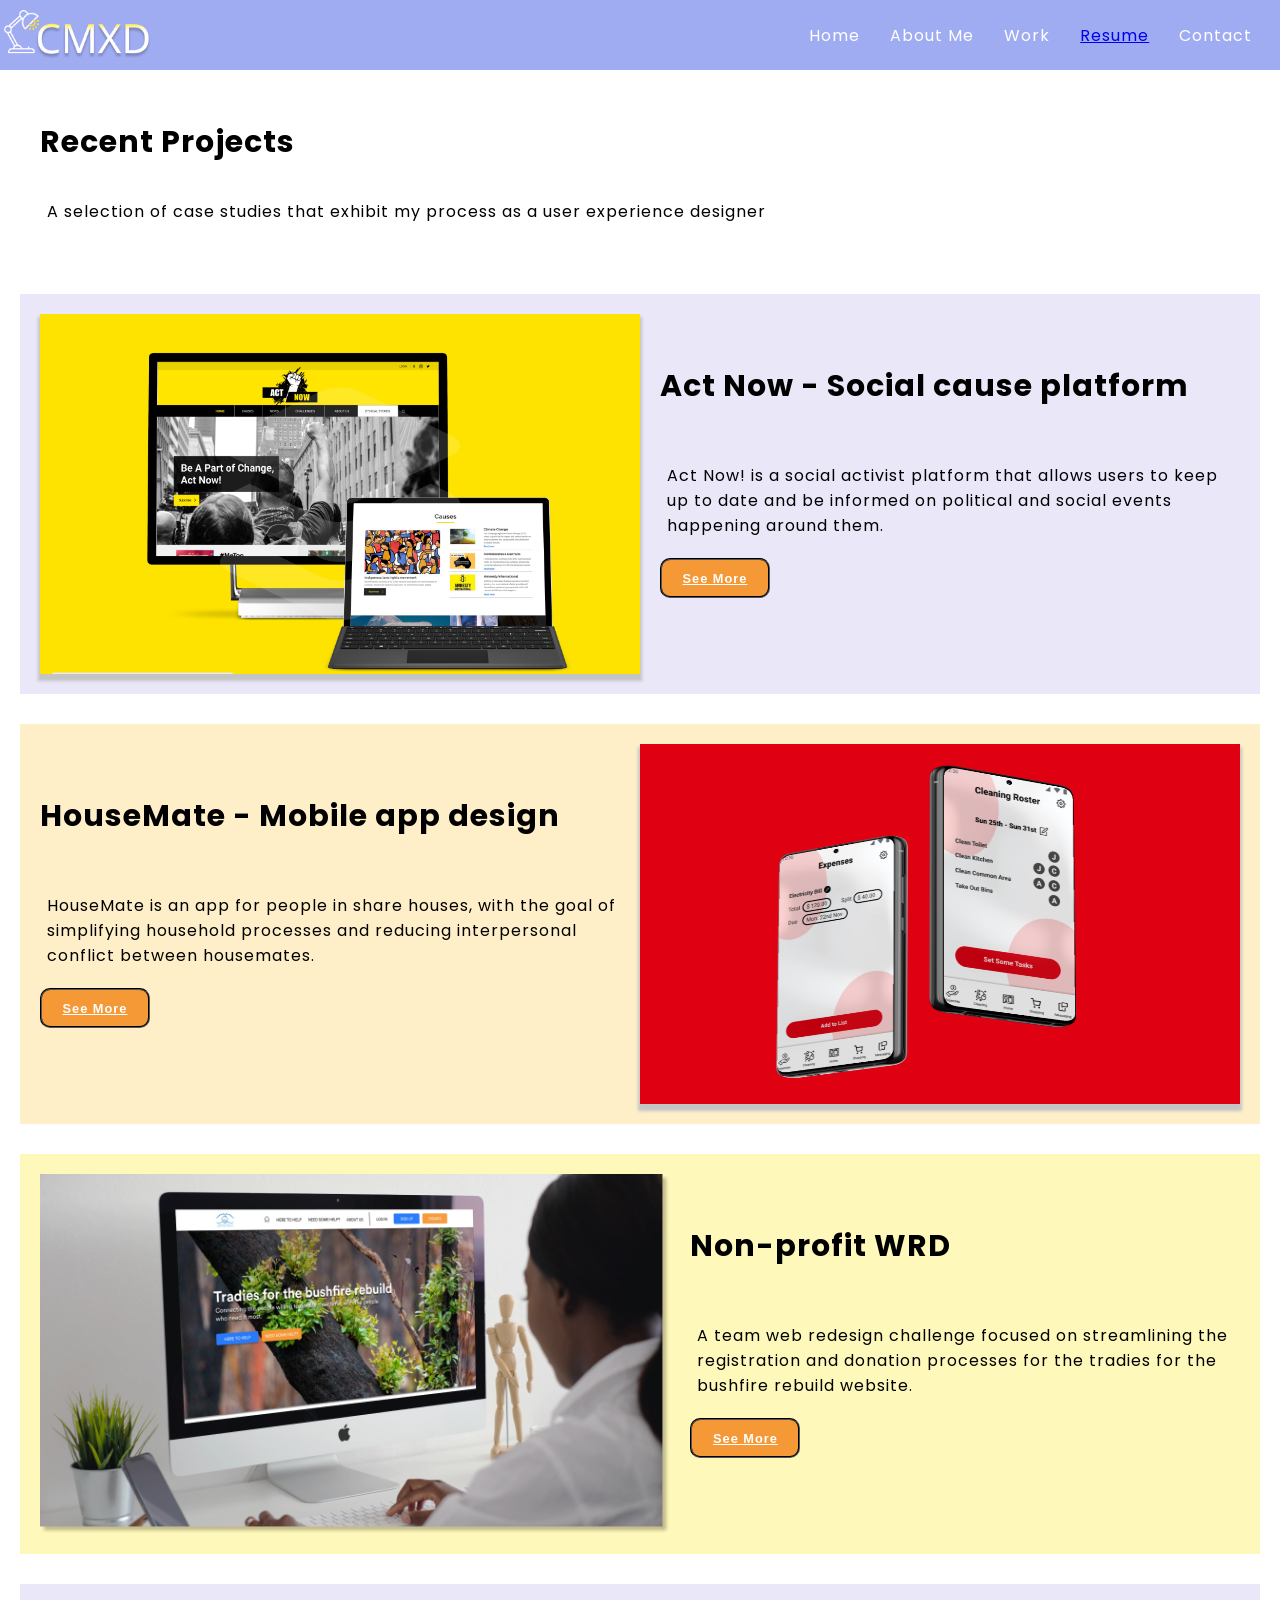
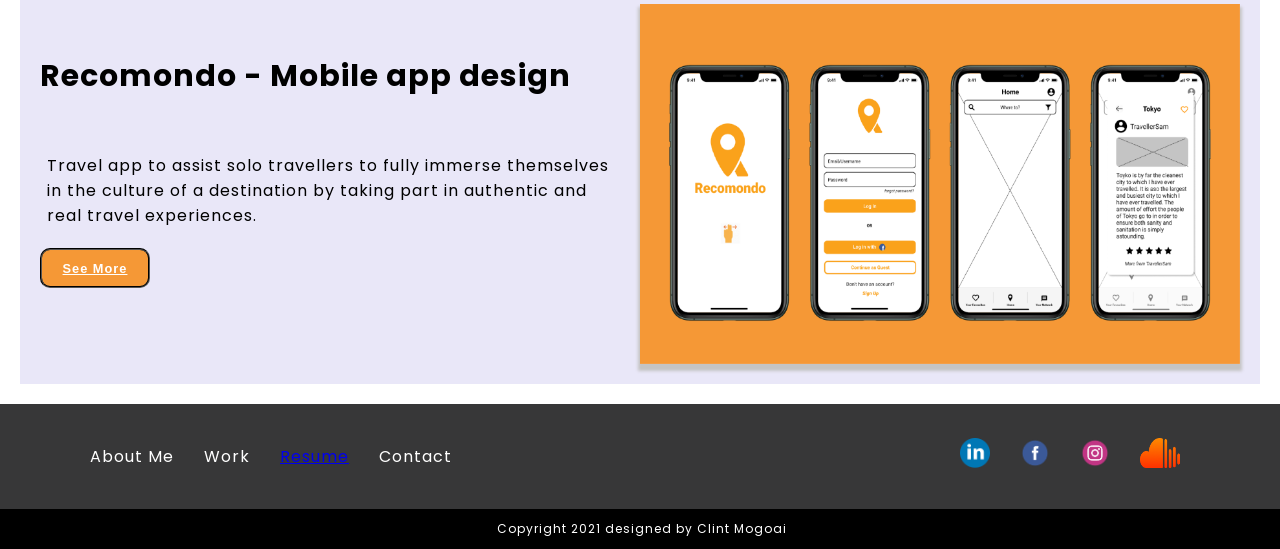
<file: Index.html>
<!DOCTYPE html>
<html lang="en">
<head>
    <link rel ="stylesheet" href="./CSS/style.css"type="text/css">
    <link rel="preconnect" href="https://fonts.gstatic.com">
<link href="https://fonts.googleapis.com/css2?family=Bebas+Neue&family=Poppins:ital,wght@0,200s;0,300;0,400;0,500;0,600;0,700;0,800;0,900;1,100;1,200;1,300;1,400;1,500;1,600;1,700;1,800;1,900&display=swap" rel="stylesheet">
<meta charset="UTF-8">
<meta http-equiv="X-UA-Compatible" content="IE=edge">
<meta name="viewport" content="width=device-width, initial-scale=1.0">
    <title>Work</title>
</head>
<body>
    <header>
        <div class="heroImg">
            <div class="Navigation">
                <img class="logo" src="Images/Logo transparent.png" alt="Logo CMXD" height="50px">
            <nav id="primaryNav">
                <ul class="topNav">
                    <li id="Home" > Home </li>
                    <li id="about" > About Me </li>
                    <li id="Portfolio"> Work</li> 
                    <li id="resume" ><a href="https://drive.google.com/file/d/1ZwnsVl4ydXvbyJPC35jCmzZn_x8SQNtl/view?usp=sharing" target="_blank" > Resume </a></li> 
                    <li id="Contact"> Contact</li> 
                </ul>
            </nav>
        </div>    
     </header>
     <section class="flexContainer myWork">
        <div id="recentWork"><h3>Recent Projects</h3>
            <p>A selection of case studies that exhibit my process as a user experience designer</p></div>
        <div class="workGrid">

            <div id="actNow">
                <div>
                    <img class="ActNow" src="Images/Acot now yellow background.png" alt="Act Now case study" height="360px" width="600px">
                </div>
                <div><h5> Act Now - Social cause platform </h5><p>Act Now! is a social activist platform that allows users to keep up to date and be informed on political and social events happening around them.</p>
                    <button id="seeMore"> <a href="https://www.canva.com/design/DAEcwJL19Nw/f5hcC3oAvXZCRRbsNa7Fsw/view#1" target="_blank"> See More </a></button> </div>
            </div> 
            <div id="houseMate">
                <div><h5> HouseMate - Mobile app design </h5><p>HouseMate is an app for people  in share houses, with the goal of simplifying household processes and reducing interpersonal conflict between housemates.</p>
                    <button id="seeMore"> <a href="https://clintmogoai.medium.com/ux-ui-case-study-housemate-mobile-app-e53e65c3f6fc" target="_blank">See More</a></button></div>
                    <div>
                        <img class="houseMateimg" src="./Images/HouseMate mockup.png" alt="HouseMate case study" height="360px" width="600px">
                    </div>
            </div> 
            <div id="nfpwrd">
                <div>
                    <img class="bushFireWRD" src="./Images/bushfire mockup.png" alt="bushfire wrd case study" height="360px" width="500px">
                </div>
                <div id="bushCont"><h5> Non-profit WRD</h5> <p>A team web redesign challenge focused on streamlining the registration and donation processes for the tradies for the bushfire rebuild website.</p>
                    <button id="seeMore"> <a href="https://clintmogoai.medium.com/non-for-profit-wrd-challenge-case-study-e6dab34dfd04" target="_blank">See More </a> </button></div>                
            </div> 
            <div id="Recomondo">
                <div><h5> Recomondo - Mobile app design </h5><p>Travel app to assist solo travellers to fully immerse themselves in the culture of a destination by taking part in authentic and real travel experiences.</p>
                    <button id="seeMore"> <a href="https://docs.google.com/presentation/d/1QU7lqzv1T7Qbzr_7D33Pi6hLKA3n0SEabxDgQmHRdNE/edit?usp=sharing" target="_blank">See More</a></button></div>
                    <div>
                        <img class="RecomondoImg" src="./Images/Frame 1 (4).png" alt="HouseMate case study" height="360px" width="600px">
                    </div>
            </div> 


           
           
        </div>
    </section>

 <!--FOOTER SECTION-->   
 <section>
    <footer>
            <div class="footer">
              <ul class="quickLinks">
                <li>About Me</li>
                <li>Work</li>
                <li> <a href="https://drive.google.com/file/d/1ZwnsVl4ydXvbyJPC35jCmzZn_x8SQNtl/view?usp=sharing" target="_blank"> Resume </a></li>
                <li>Contact</li>
              </ul>
              <ul class="socials">
                  <li><a href="https://www.linkedin.com/in/clint-mogoai/" target="_blank"><img class="linkdin" src="./Images/linkedIn.png" height="30px" width="30px" alt="linkedIn icon"></a></li>
                  <li><a href="https://www.facebook.com/clint.mogoai" target="_blank"><img class="Facebook" src="./Images/Facebook.png" height="30px" width="30px" alt="fb icon"></a></li>
                  <li><a href="https://www.instagram.com/clmo/" target="_blank"><img class="Instagram" src="./Images/Instagram.png" height="30px" width="30px" alt="insta icon"></a></li>
                  <li><a href="https://soundcloud.com/clintmogoai" target="_blank"><img class="soundCloud" src="./Images/Vector.png" height="30px" width="40px" alt="soundCloud icon"></a></li>
              </ul>
            </div>
            <div class="copyRight">
                <p>Copyright 2021 designed by Clint Mogoai</p></div>
        </footer>
    </section>
        
</body>

    <!--JSquery-->
    <script src="./js/index.js"></script>

</html>
</file>
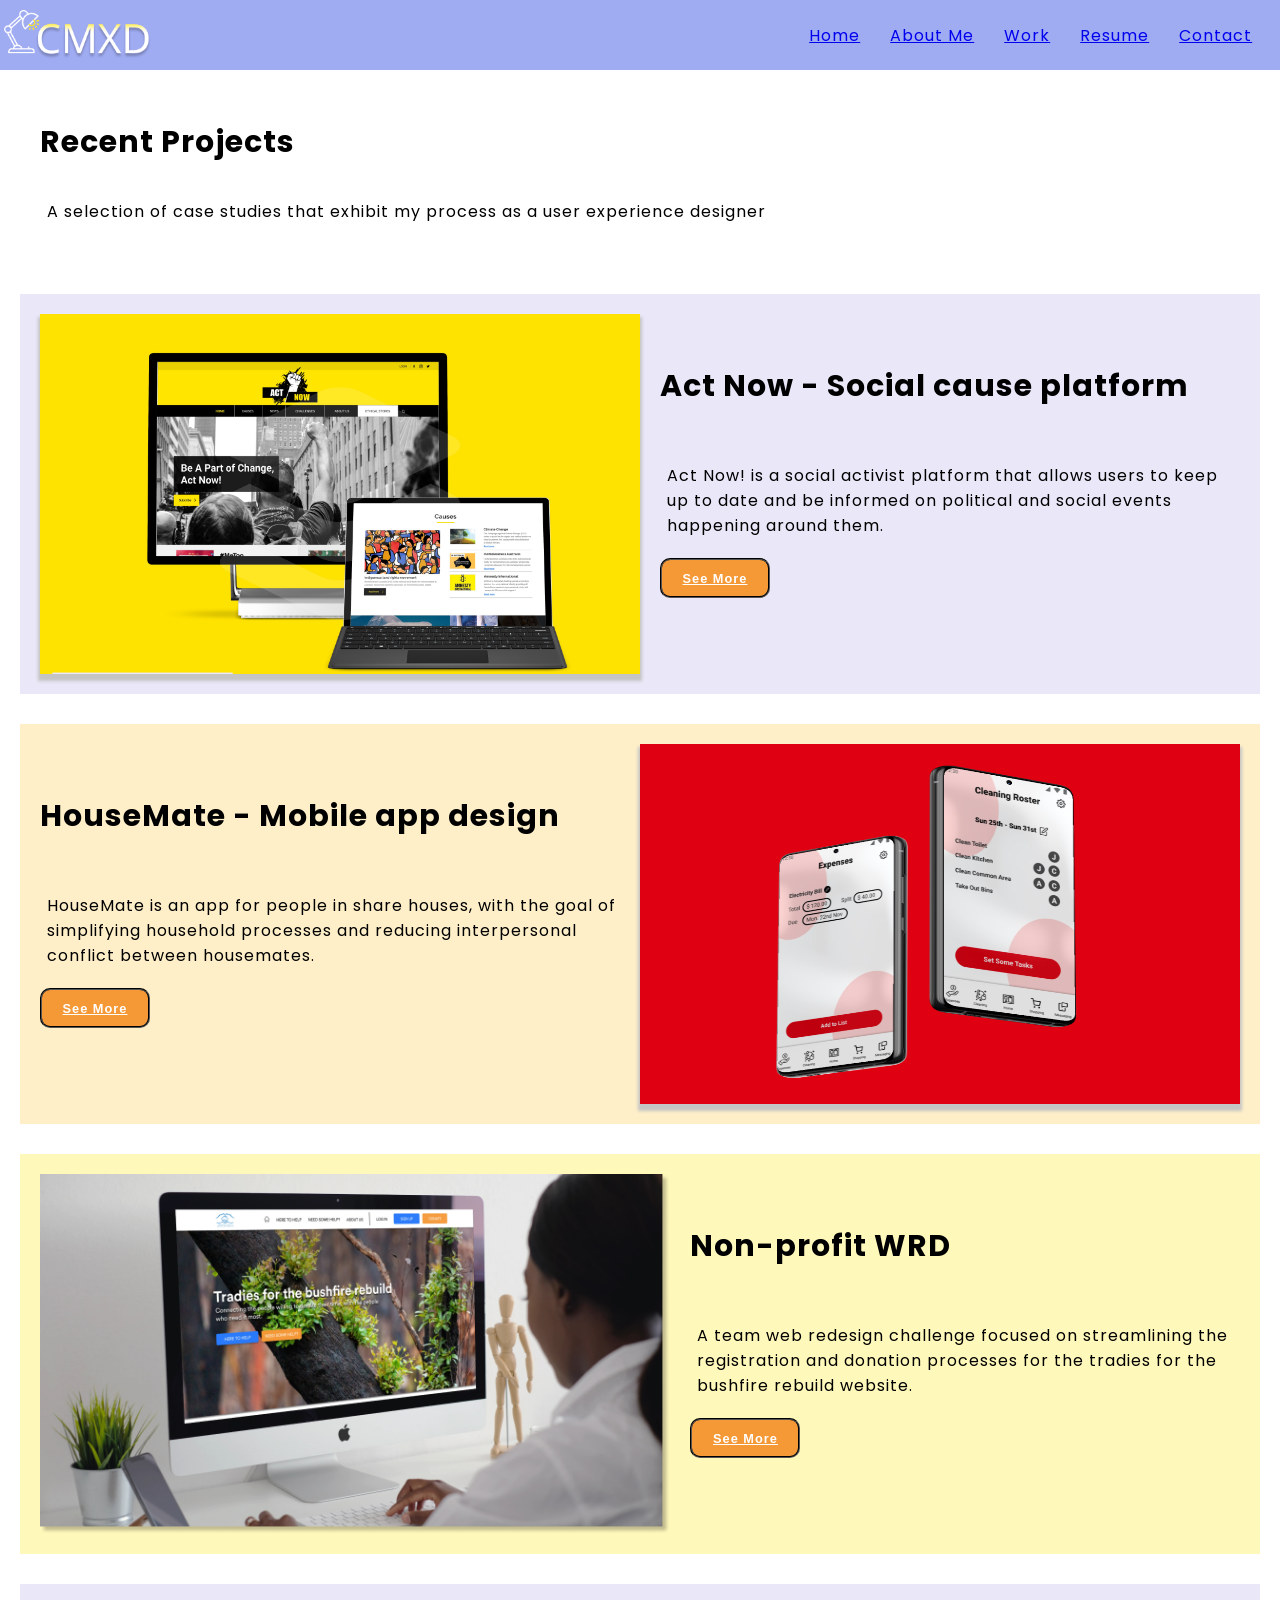
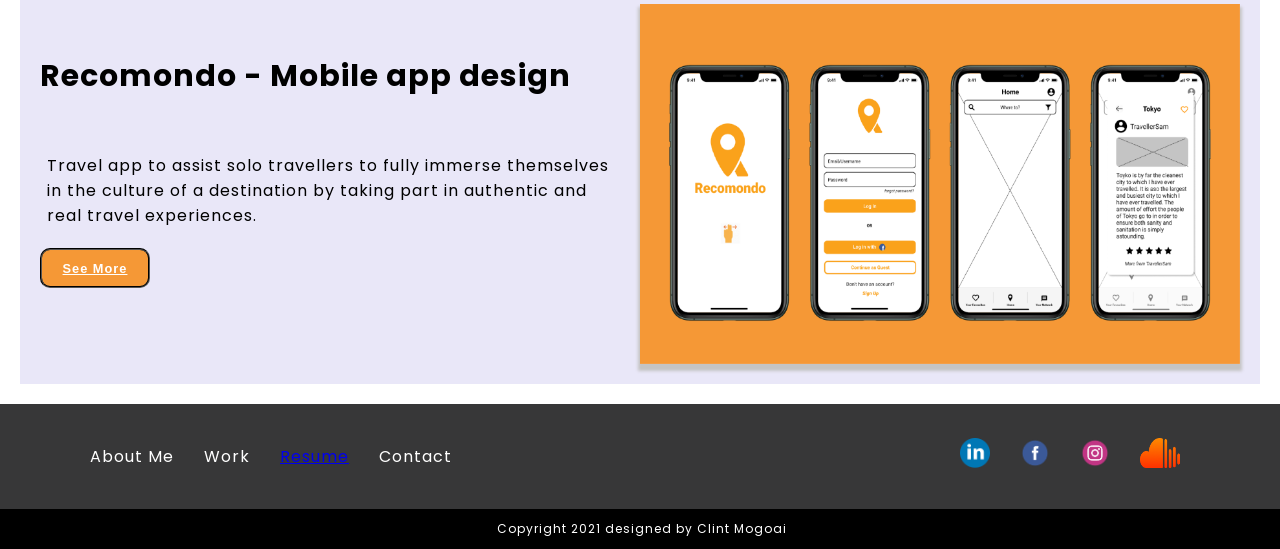
<file: index.html>
<!DOCTYPE html>
<html lang="en">
<head>
    <!-- Global site tag (gtag.js) - Google Analytics -->
<script async src="https://www.googletagmanager.com/gtag/js?id=G-089LW89X7J"></script>
<script>
  window.dataLayer = window.dataLayer || [];
  function gtag(){dataLayer.push(arguments);}
  gtag('js', new Date());

  gtag('config', 'G-089LW89X7J');
</script>
    <link rel ="stylesheet" href="./CSS/style.css"type="text/css">
    <link rel="preconnect" href="https://fonts.gstatic.com">
<link href="https://fonts.googleapis.com/css2?family=Bebas+Neue&family=Poppins:ital,wght@0,200s;0,300;0,400;0,500;0,600;0,700;0,800;0,900;1,100;1,200;1,300;1,400;1,500;1,600;1,700;1,800;1,900&display=swap" rel="stylesheet">
<meta charset="UTF-8">
<meta http-equiv="X-UA-Compatible" content="IE=edge">
<meta name="viewport" content="width=device-width, initial-scale=1.0">
    <title>Work</title>
</head>
<body>
    <header>
        <div class="heroImg">
            <div class="Navigation">
                <img class="logo" src="Images/Logo transparent.png" alt="Logo CMXD" height="50px">
            <nav id="primaryNav">
                <li id="Home"><a href="https://clintmogoai.github.io/CMXD/"> Home </a> </li>
                <li id="about"><a href="https://clintmogoai.github.io/About-Me/">About Me</a> </li>
                 <li id="Portfolio"><a href="https://clintmogoai.github.io/Work/">Work</a> </li> 
                 <li id="resume" ><a href="https://drive.google.com/file/d/1frjGjhqtQnCiz8_I6TICHgZ8vXh2ypW5/view?usp=sharing" target="_blank" > Resume </a></li> 
                 <li id="Contact"> <a href="https://clintmogoai.github.io/contact/">Contact</a></li> 
     </ul>
            </nav>
        </div>    
     </header>
     <section class="flexContainer myWork">
        <div id="recentWork"><h3>Recent Projects</h3>
            <p>A selection of case studies that exhibit my process as a user experience designer</p></div>
        <div class="workGrid">

            <div id="actNow">
                <div>
                    <img class="ActNow" src="./Images/Acot now yellow background.png" alt="Act Now case study" height="360px" width="600px">
                </div>
                <div><h5> Act Now - Social cause platform </h5><p>Act Now! is a social activist platform that allows users to keep up to date and be informed on political and social events happening around them.</p>
                    <button id="seeMore"> <a href="https://www.canva.com/design/DAEcwJL19Nw/f5hcC3oAvXZCRRbsNa7Fsw/view#1" target="_blank"> See More </a></button> </div>
            </div> 
            <div id="houseMate">
                <div><h5> HouseMate - Mobile app design </h5><p>HouseMate is an app for people  in share houses, with the goal of simplifying household processes and reducing interpersonal conflict between housemates.</p>
                    <button id="seeMore"> <a href="https://clintmogoai.medium.com/ux-ui-case-study-housemate-mobile-app-e53e65c3f6fc" target="_blank">See More</a></button></div>
                    <div>
                        <img class="houseMateimg" src="./Images/HouseMate mockup.png" alt="HouseMate case study" height="360px" width="600px">
                    </div>
            </div> 
            <div id="nfpwrd">
                <div>
                    <img class="bushFireWRD" src="./Images/bushfire mockup.png" alt="bushfire wrd case study" height="360px" width="500px">
                </div>
                <div id="bushCont"><h5> Non-profit WRD</h5> <p>A team web redesign challenge focused on streamlining the registration and donation processes for the tradies for the bushfire rebuild website.</p>
                    <button id="seeMore"> <a href="https://clintmogoai.medium.com/non-for-profit-wrd-challenge-case-study-e6dab34dfd04" target="_blank">See More </a> </button></div>                
            </div> 
            <div id="Recomondo">
                <div><h5> Recomondo - Mobile app design </h5><p>Travel app to assist solo travellers to fully immerse themselves in the culture of a destination by taking part in authentic and real travel experiences.</p>
                    <button id="seeMore"> <a href="https://docs.google.com/presentation/d/1QU7lqzv1T7Qbzr_7D33Pi6hLKA3n0SEabxDgQmHRdNE/edit?usp=sharing" target="_blank">See More</a></button></div>
                    <div>
                        <img class="RecomondoImg" src="./Images/Frame 1 (4).png" alt="HouseMate case study" height="360px" width="600px">
                    </div>
            </div> 


           
           
        </div>
    </section>

 <!--FOOTER SECTION-->   
 <section>
    <footer>
            <div class="footer">
              <ul class="quickLinks">
                <li>About Me</li>
                <li>Work</li>
                <li> <a href="https://drive.google.com/file/d/1ZwnsVl4ydXvbyJPC35jCmzZn_x8SQNtl/view?usp=sharing" target="_blank"> Resume </a></li>
                <li>Contact</li>
              </ul>
              <ul class="socials">
                  <li><a href="https://www.linkedin.com/in/clint-mogoai/" target="_blank"><img class="linkdin" src="./Images/linkedIn.png" height="30px" width="30px" alt="linkedIn icon"></a></li>
                  <li><a href="https://www.facebook.com/clint.mogoai" target="_blank"><img class="Facebook" src="./Images/Facebook.png" height="30px" width="30px" alt="fb icon"></a></li>
                  <li><a href="https://www.instagram.com/clmo/" target="_blank"><img class="Instagram" src="./Images/Instagram.png" height="30px" width="30px" alt="insta icon"></a></li>
                  <li><a href="https://soundcloud.com/clintmogoai" target="_blank"><img class="soundCloud" src="./Images/Vector.png" height="30px" width="40px" alt="soundCloud icon"></a></li>
              </ul>
            </div>
            <div class="copyRight">
                <p>Copyright 2021 designed by Clint Mogoai</p></div>
        </footer>
    </section>
        
</body>

    <!--JSquery-->
    <script src="./js/index.js"></script>

</html>
</file>
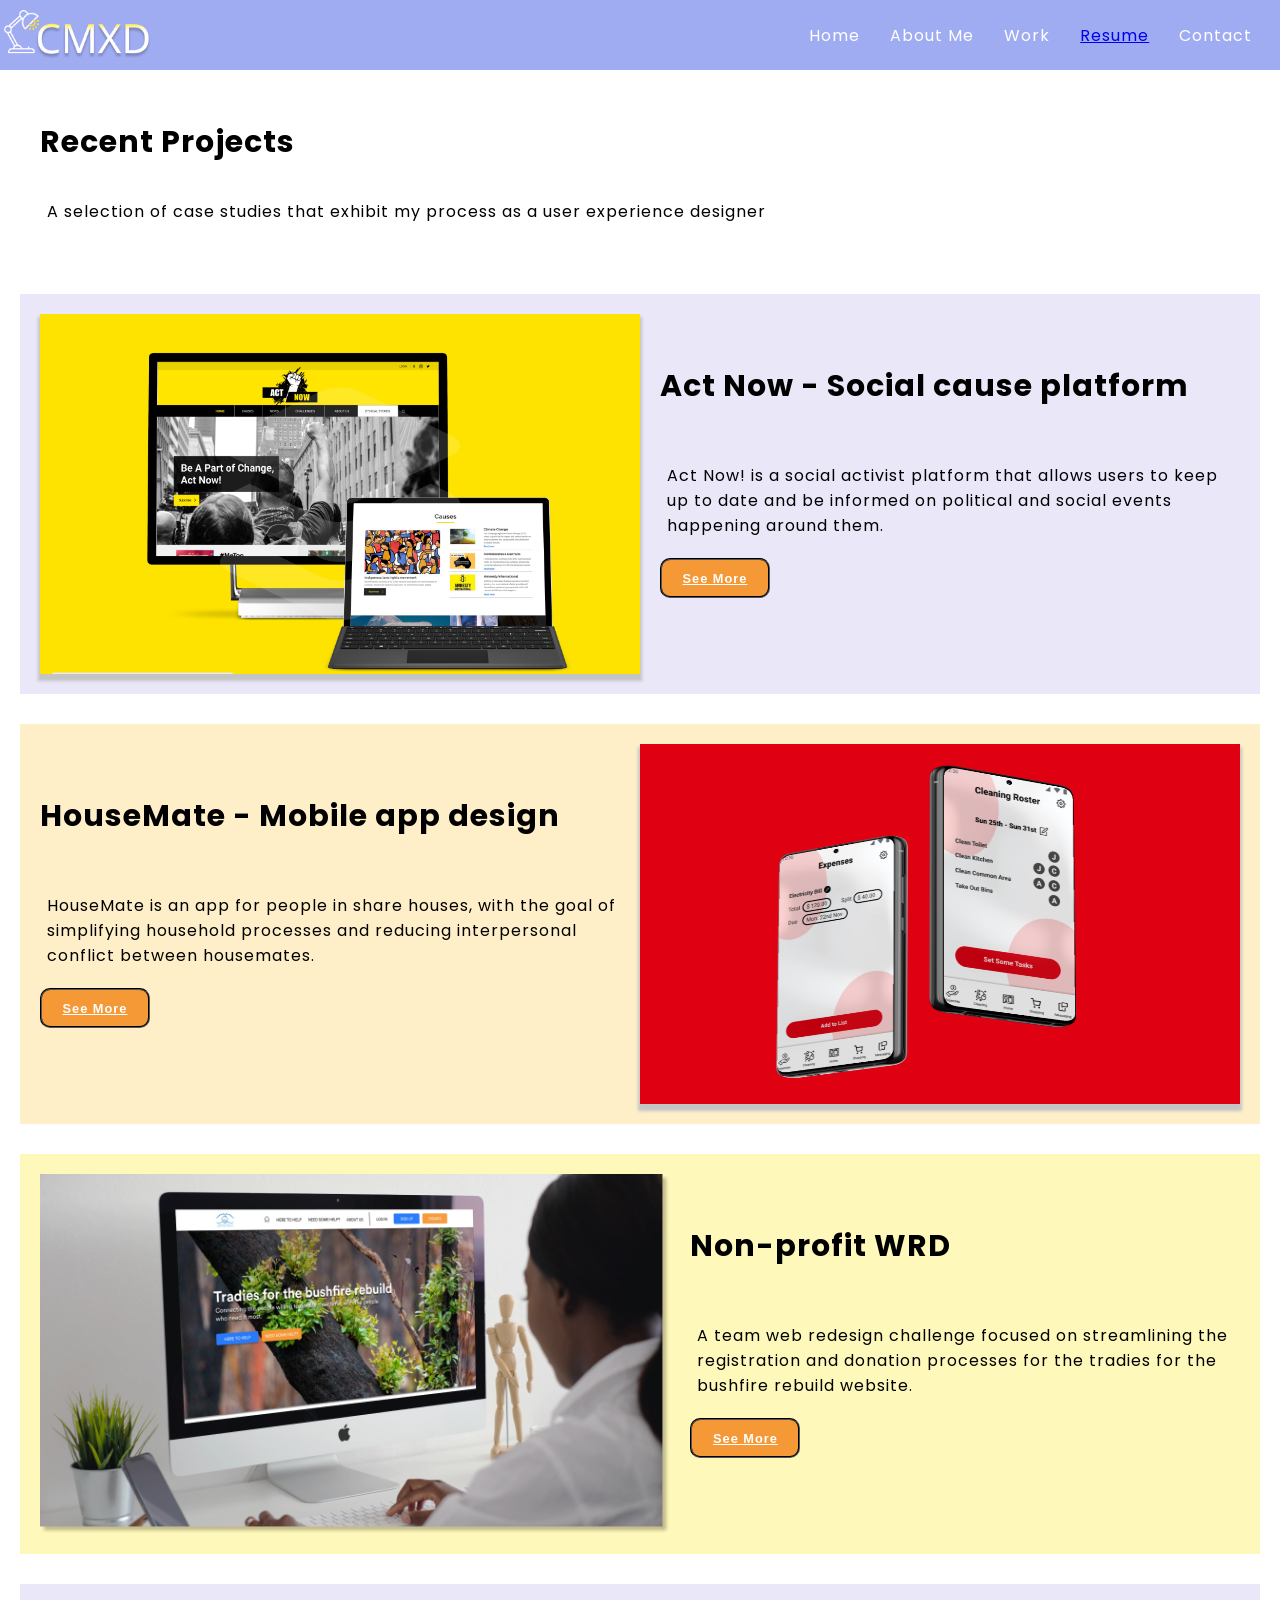
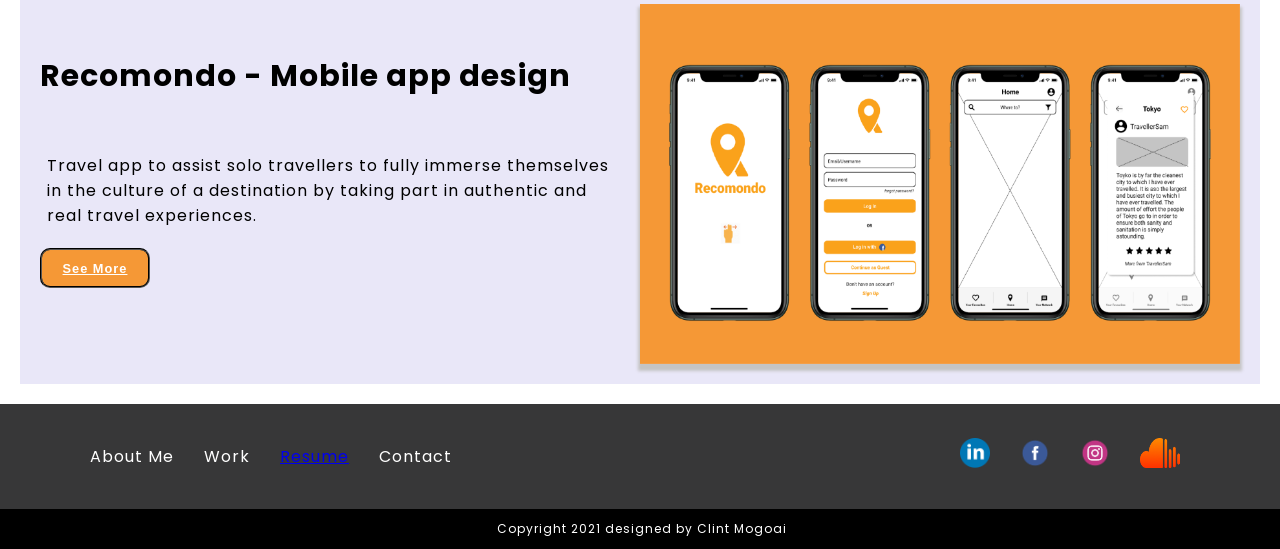
<file: work.html>
<!DOCTYPE html>
<html lang="en">
<head>
    <link rel ="stylesheet" href="./CSS/style.css"type="text/css">
    <link rel="preconnect" href="https://fonts.gstatic.com">
<link href="https://fonts.googleapis.com/css2?family=Bebas+Neue&family=Poppins:ital,wght@0,200s;0,300;0,400;0,500;0,600;0,700;0,800;0,900;1,100;1,200;1,300;1,400;1,500;1,600;1,700;1,800;1,900&display=swap" rel="stylesheet">
<meta charset="UTF-8">
<meta http-equiv="X-UA-Compatible" content="IE=edge">
<meta name="viewport" content="width=device-width, initial-scale=1.0">
    <title>Work</title>
</head>
<body>
    <header>
        <div class="heroImg">
            <div class="Navigation">
                <img class="logo" src="Images/Logo transparent.png" alt="Logo CMXD" height="50px">
            <nav id="primaryNav">
                <ul class="topNav">
                    <li id="Home" > Home </li>
                    <li id="about" > About Me </li>
                    <li id="Portfolio"> Work</li> 
                    <li id="resume" ><a href="https://drive.google.com/file/d/1ZwnsVl4ydXvbyJPC35jCmzZn_x8SQNtl/view?usp=sharing" target="_blank" > Resume </a></li> 
                    <li id="Contact"> Contact</li> 
                </ul>
            </nav>
        </div>    
     </header>
     <section class="flexContainer myWork">
        <div id="recentWork"><h3>Recent Projects</h3>
            <p>A selection of case studies that exhibit my process as a user experience designer</p></div>
        <div class="workGrid">

            <div id="actNow">
                <div>
                    <img class="ActNow" src="./Images/Acot now yellow background.png" alt="Act Now case study" height="360px" width="600px">
                </div>
                <div><h5> Act Now - Social cause platform </h5><p>Act Now! is a social activist platform that allows users to keep up to date and be informed on political and social events happening around them.</p>
                    <button id="seeMore"> <a href="https://www.canva.com/design/DAEcwJL19Nw/f5hcC3oAvXZCRRbsNa7Fsw/view#1" target="_blank"> See More </a></button> </div>
            </div> 
            <div id="houseMate">
                <div><h5> HouseMate - Mobile app design </h5><p>HouseMate is an app for people  in share houses, with the goal of simplifying household processes and reducing interpersonal conflict between housemates.</p>
                    <button id="seeMore"> <a href="https://clintmogoai.medium.com/ux-ui-case-study-housemate-mobile-app-e53e65c3f6fc" target="_blank">See More</a></button></div>
                    <div>
                        <img class="houseMateimg" src="./Images/HouseMate mockup.png" alt="HouseMate case study" height="360px" width="600px">
                    </div>
            </div> 
            <div id="nfpwrd">
                <div>
                    <img class="bushFireWRD" src="./Images/bushfire mockup.png" alt="bushfire wrd case study" height="360px" width="500px">
                </div>
                <div id="bushCont"><h5> Non-profit WRD</h5> <p>A team web redesign challenge focused on streamlining the registration and donation processes for the tradies for the bushfire rebuild website.</p>
                    <button id="seeMore"> <a href="https://clintmogoai.medium.com/non-for-profit-wrd-challenge-case-study-e6dab34dfd04" target="_blank">See More </a> </button></div>                
            </div> 
            <div id="Recomondo">
                <div><h5> Recomondo - Mobile app design </h5><p>Travel app to assist solo travellers to fully immerse themselves in the culture of a destination by taking part in authentic and real travel experiences.</p>
                    <button id="seeMore"> <a href="https://docs.google.com/presentation/d/1QU7lqzv1T7Qbzr_7D33Pi6hLKA3n0SEabxDgQmHRdNE/edit?usp=sharing" target="_blank">See More</a></button></div>
                    <div>
                        <img class="RecomondoImg" src="./Images/Frame 1 (4).png" alt="HouseMate case study" height="360px" width="600px">
                    </div>
            </div> 


           
           
        </div>
    </section>

 <!--FOOTER SECTION-->   
 <section>
    <footer>
            <div class="footer">
              <ul class="quickLinks">
                <li>About Me</li>
                <li>Work</li>
                <li> <a href="https://drive.google.com/file/d/1ZwnsVl4ydXvbyJPC35jCmzZn_x8SQNtl/view?usp=sharing" target="_blank"> Resume </a></li>
                <li>Contact</li>
              </ul>
              <ul class="socials">
                  <li><a href="https://www.linkedin.com/in/clint-mogoai/" target="_blank"><img class="linkdin" src="./Images/linkedIn.png" height="30px" width="30px" alt="linkedIn icon"></a></li>
                  <li><a href="https://www.facebook.com/clint.mogoai" target="_blank"><img class="Facebook" src="./Images/Facebook.png" height="30px" width="30px" alt="fb icon"></a></li>
                  <li><a href="https://www.instagram.com/clmo/" target="_blank"><img class="Instagram" src="./Images/Instagram.png" height="30px" width="30px" alt="insta icon"></a></li>
                  <li><a href="https://soundcloud.com/clintmogoai" target="_blank"><img class="soundCloud" src="./Images/Vector.png" height="30px" width="40px" alt="soundCloud icon"></a></li>
              </ul>
            </div>
            <div class="copyRight">
                <p>Copyright 2021 designed by Clint Mogoai</p></div>
        </footer>
    </section>
        
</body>

    <!--JSquery-->
    <script src="./js/index.js"></script>

</html>
</file>
<file: CSS/style.css>
/* FONTS H1-H2 BEBAS NEAUVES H3 DOWN POPPINS*/
h1{
    font-family: 'Bebas Neue';
    box-shadow: rgba(255, 232, 31);
    font-size: 100px;
    color: rgba(255, 232, 31);
    display: block;
    padding: 4px;
    margin-left: 3px;
}
h2{
    font-family: 'Bebas Neue';
    font-size: 60px;
    position: relative;
    padding: 4px;
    margin-left: 3px;
    text-align: left;
}
h3{
    font-size: 30px;
    font-weight: bold;
    font-family: 'Poppins', sans-serif;
    text-align: left;
}
h4{
    font-size: 30px ;
    font-weight:500;
    font-family: 'Poppins', sans-serif;
}
h5{
    font-size: 30px;
    font-weight: 400px;
    font-family: 'Poppins', sans-serif;
}
h6{
  font-size: 20px;
  font-weight: bold;
  font-family: 'Poppins', sans-serif;
}
p{
    font-size: 16px;
    font-weight: 300px;
    font-family: 'Poppins', sans-serif;
    padding: 4px;
    margin-left: 3px;
    text-align: left;
}
body {
  margin: 0px;
  
}
/* nav-HEADER*/

li{
  padding: 15px;
  font-size: 16px;
  font-weight: 500px;
  font-family: 'Poppins', sans-serif;
  cursor: pointer;
}
.Navigation{
  display: flex;
  vertical-align: top;
  flex-direction: row;
  justify-content:space-evenly;
  align-items: center;
  position: relative;
  background-color: #A0ACF2 ;
  height: 70px;
}
.logo{
}
body, button, input {
  letter-spacing: 1px;
}
#primaryNav{
  width: auto;
  padding: 1%;
  margin-left: auto;
  flex-direction: row;
  display: flex;
  vertical-align: top;
  justify-content: space-evenly;
  align-items: flex-end;
  list-style: none;
  float: right;
  color: white;
}
.topNav{
  width: 73%%;
  margin-left: auto;
  vertical-align: top;
  justify-content: space-evenly;
  list-style: none;
  flex-direction: row;
  display: flex;
  font-size: 20px;
  cursor: pointer;
}
.topNav :hover{
  color: #F59836;
  }

.heroImg{
  max-width: 100%;
  background-size: cover;
  background-repeat: no-repeat;
  bottom:auto
  overflow: hidden;
  position: relative;
  text-align: right;
}
.heroContent{
  position:absolute;
  bottom: 100px;
  text-align: left;
  justify-content: ;
  color: white;
  padding: 20px;
  align-items: 
  align-content: flex-end;
}
.heroContent h4{
  padding: 2px;

}
.heading{
  max-width: 100%;
  padding-top: -5px;
  padding-bottom: 5px;
  align-content: center;
  padding-left: 30px;
}
.heroIMG{
  max-width: 100%;
}
.heroContent h4{
  padding: 2px;

}
.sectionHeading {
  text-align: left;
}
.CaseNav {
  background-color: #A0ACF2;
  text-align: center;
  align-content: center;
  justify-content: center !important;
}
.skillsPics {
  width: 90%;
  padding: 25px;
}
.jumbotron {
  background-size: cover;
  background-repeat: no-repeat;
  height: 400px;
  height: calc(100vh - 10px);
  display: flex;
  align-items: center;
  justify-content: center;
}


/* FOOTER*/
.quickLinks{
    display: flex;
    flex-direction: row;
    list-style: none; 
    text-align: center;
    align-items: center;
    float: left;
    margin-left: 30px;
    grid-area: quickLinks;
}
.socials{
    display: flex;
    flex-direction: row;
    list-style: none; 
    align-items: right;
    justify-content:flex-end;
    margin-right: 80px;
    cursor: pointer;
}
.footer{
    background-color: #373738;
    padding: 5px;
    height: 95px;
    color: white;
    justify-content: center;
    display: grid;
    align-content: center;
    grid-template-columns: 1fr 1fr;
    grid-template-rows: 1fr 1fr;
    grid-template-areas: 
    "quickLinks" "socials"
    "copyRight" "copyRight";
}
li{
    padding: 15px;
    font-size: 16px;
    font-weight: 500px;
    font-family: 'Poppins', sans-serif;
    cursor: pointer;
}
li :hover{
    color: #F59836;
    transform: scale(1.5);
}
.quickLinks :hover{
    color: #F59836;
    transition: all;
}
}
.socials :hover{
    transform: scale(1.5);
}
.topNav :hover{
  color: #F59836;
  transition: all;
}
.copyRight{
    justify-content: center;
    background-color: black;
    align-content: center;
    color: white;
    text-align: center;
    grid-area: copyRight;
    display: grid;
    margin: 0;
    padding: 5px;
    height: 30px;
}
.copyRight p{
    font-size: 12px;
}
/* MY WORK SECTION*/

#recentWork{
    margin-top: 20px;
    margin-bottom: 10px;
    margin-left: 40px;
}

.myWork{
    display: grid;
    grid-template-columns: 1fr;
    grid-template-areas: "nfpwrd" "houseMate" "actNow";
    
}
.workGrid{
    display: grid;
    grid-template-areas: "nfpwrd" "houseMate" "actNow";
    grid-template-rows: 3fr;
    grid-template-columns: 1fr;
    padding: 20px;
}
#seeMore{
    background-color: #F59836;
    color: white !important;
    height: 40px;
    width: 110px;
    border-style: groove;
    border-radius: 10px;
    font-size: 80%;
    text-decoration: none;
    text-align: center;
    align-items: center;
    justify-content: center;
    display: flex;
    grid-area: seeMore;
   
    cursor: pointer;
}
#seeMore a{
    color: white;
   
} 

#nfpwrd{
    margin: auto;
    padding: 20px;
    background-color:rgba(255, 232, 31, .30) ;
    align-items: flex-start;
    max-width:none;
    position: relative;
    display: grid;
    grid-template-columns: 1fr 1fr;
    grid-template-rows: 180px 180px;
    column-gap: 20px;
    margin-top: 30px;
}
.bushFireWRD{
    align-items: center;
    justify-content: flex-end;
    width: auto;
}
#bushCont{
    align-items: flex-end;
   
}
#houseMate{
    margin: auto;
    padding: 20px;
    background-color: rgba(252, 201, 78, .30);
    margin-top: 30px;
    align-items: flex-start;
    max-width: none;
    position: relative;
    display: grid;
    grid-template-columns: 1fr 1fr;
    grid-template-rows: 180px 180px;
    column-gap: 20px;
    grid-template-areas: 
    " houseMateimg"
    "seeMore houseMateimg";
}
.houseMateimg{
    grid-area: houseMateimg;
    box-shadow: #373738,;
    -webkit-box-shadow: 4px 1px 2px 2px #c4c4c4;  
    -moz-box-shadow: #c4c4c4 1px 2px 10px 2px;  
    box-shadow: #c4c4c4 0px 5px 3px 2px;
}

#actNow{
    margin: auto;
    padding: 20px;
    background-color: #b7b0e84d;
    margin-top: 20px;
    align-items: flex-start;
    max-width: none;
    position: relative;
    display: grid;
    grid-template-columns: 1fr 1fr;
    grid-template-rows: 180px 180px;
    grid-template-areas: 
    "ActNow"
    "ActNow seeMore" ;
    column-gap: 20px;
    
}
.ActNow {
    
    -webkit-box-shadow: 4px 1px 2px 2px #c4c4c4;  
    -moz-box-shadow: #c4c4c4 1px 2px 10px 2px;  
    box-shadow: #c4c4c4 0px 5px 3px 2px;
}
#Recomondo{
    margin: auto;
    padding: 20px;
    background-color: #b7b0e84d;
    margin-top: 30px;
    align-items: flex-start;
    max-width: none;
    position: relative;
    display: grid;
    grid-template-columns: 1fr 1fr;
    grid-template-rows: 180px 180px;
    column-gap: 20px;
    grid-template-areas: 
    " houseMateimg"
    "seeMore houseMateimg";
}
.RecomondoImg{
    grid-area: houseMateimg;
    box-shadow: #373738,;
    -webkit-box-shadow: 4px 1px 2px 2px #c4c4c4;  
    -moz-box-shadow: #c4c4c4 1px 2px 10px 2px;  
    box-shadow: #c4c4c4 0px 5px 3px 2px;
}


/* jquery */
#seeMore a{
    background: lighten(#F59836, 3%);  
    border: 1px solid darken(#F59836, 4%);
    box-shadow: 0px 2px 0 darken(#F59836
    , 5%), 2px 4px 6px darken($red, 2%);
    font-weight: 900;
    letter-spacing: 1px;
    transition: all 150ms linear;
}
#resume :hover{
color: #F59836;
letter-spacing: 1px;
box-shadow: 5px 40px -10px rgba(0,0,0,0.57);
transition: all 0s ease 0s;
transform: scale(2);
}
.topNav :hover{
color: #F59836;
opacity: 80%;
}
#conDeets :hover{
background-color: rgba(183, 176, 232, .30) ;
text-size-adjust: 10px;

}


/* MEDIA QUERY MOBILE*/
@media only screen and (max-width: 600px){
.myWork{
    display: flex;
}
.myWork p{
    font-size: 15px;
}
.workGrid p{
    font-size: 15px;

}
.bushFireWRD{
    align-items: center;
    justify-content: flex-end;
    max-width: none;
}
#bushCont{
    align-items: flex-end;
}
#houseMate{

    display: flex;
    grid-template-columns: 1fr 1fr;
    grid-template-rows: 180px 180px;
    column-gap: 20px;
}
#recomondo{
    grid-template-columns: 1fr 1fr;
    grid-template-rows: 180px 180px;
    grid-template-areas: 
    "recomondoImg"
    "recomondoImg seeMore" ;
    column-gap: 20px;
    font-size: 
    15px;
}
</file>
